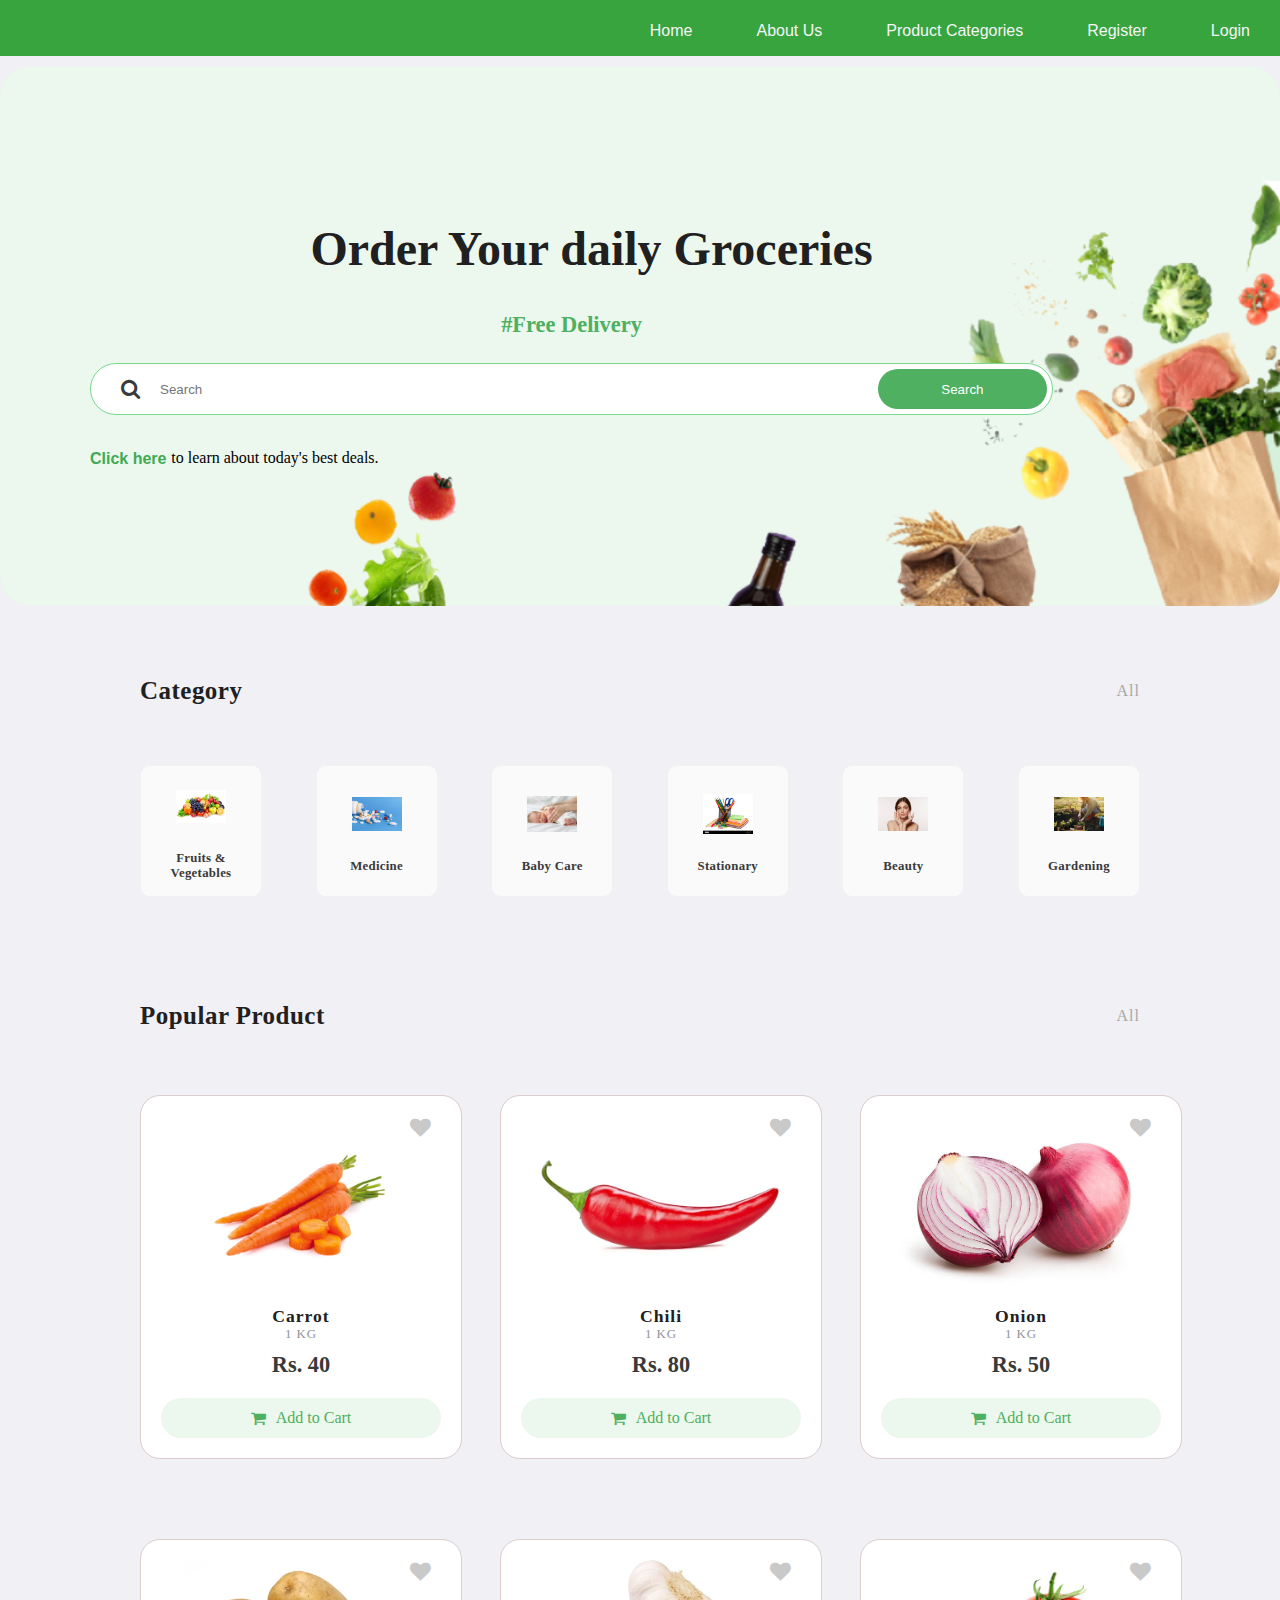
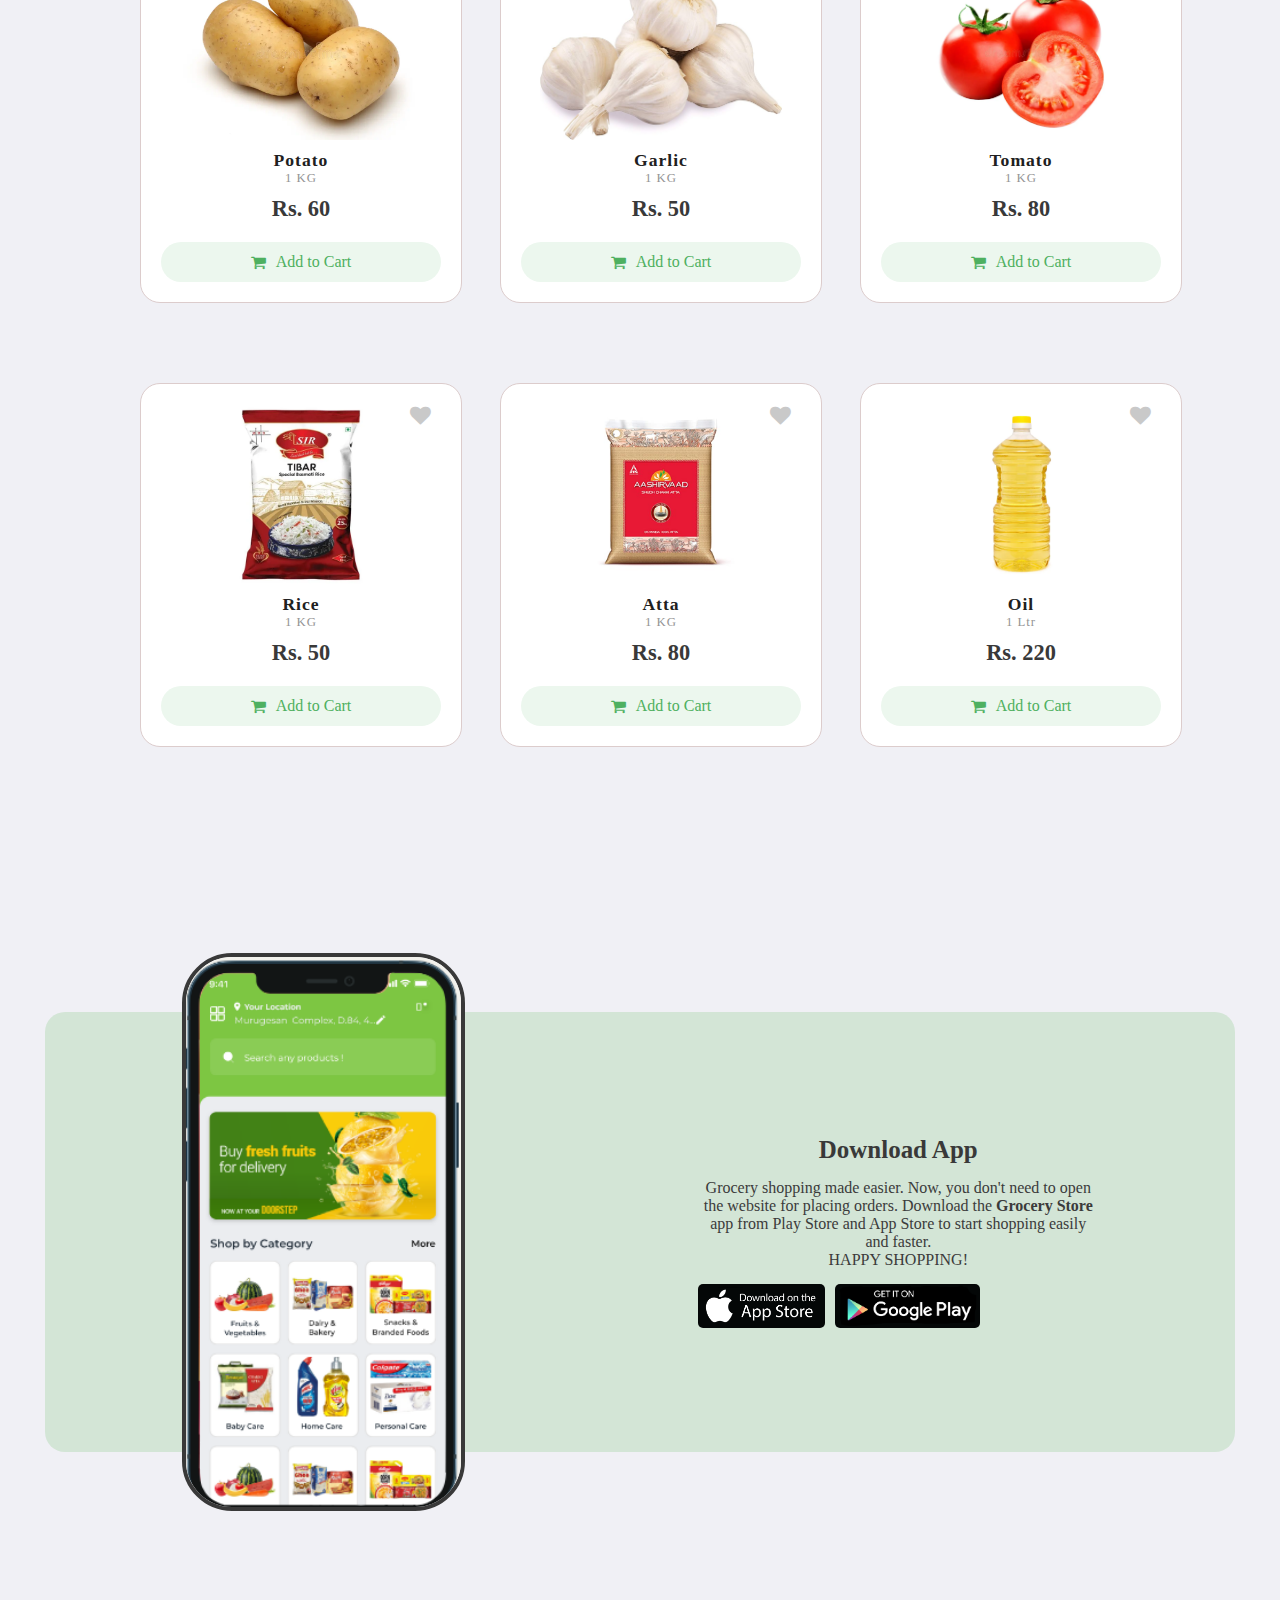
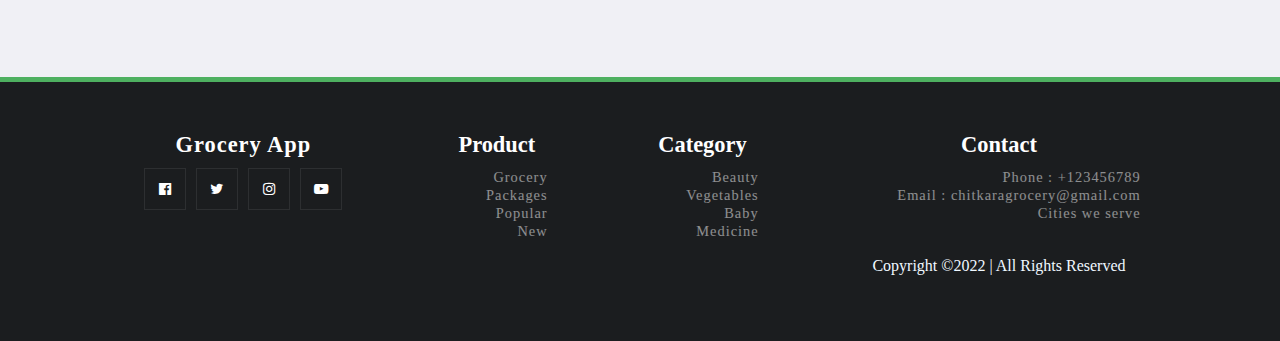
<file: GroceryWebApp/src/main/webapp/index.html>
<!DOCTYPE html>
<head>
    <title>nav</title>
    <link rel="stylesheet" href="index.css">
    <link rel="stylesheet" href="https://cdnjs.cloudflare.com/ajax/libs/font-awesome/4.7.0/css/font-awesome.min.css">
</head>
<body>
    <div>
        <nav class="menu">
            <ul>
                <li><a href="label.html">Home</a></li>
                <li><a href="aboutus.html">About Us</a></li>
                <li><a href="#category">Product Categories</a></li>
                <li><a href="Register.html">Register</a></li>
                <li><a href="login1.html">Login</a></li>
            </ul>
        </nav>
    </div>
    <div class="heading">
        <!-- <h1>Grocery shop</h1> -->
<!-- <marquee >Welcome to grocery shop</marquee> -->
    </div>
   
   <!-- <div>
    <img src="img/241-2413612_grocery-png-image-high-quality-indian-grocery-transparent.png" alt="Product">
   </div> -->

   <section id="search-banner">

    <div class="search-banner-text">

        <h1> Order Your daily Groceries </h1>

        <strong>#Free Delivery</strong>

        <form action="" class="search-box">

            
            <i class="fa fa-search" aria-hidden="true"></i>

        
            <input type="text" class="search-input" placeholder="Search" name="search" size = "80px" required>

            
            <input type="submit" class="search-btn" value="Search">

        </form>

        <br>

     <div class="oo">
<div class="hlo">
            <a href = 'Best Deals HTML.html' style = 'color: #40aa54'>Click here </a>
        </div>
        <div class="para"><p>to learn about today's best deals.</p></div>
    </div>

    </div>

</section>

<section id="category">

    
    <div class="category-heading">

        <h2>Category</h2>

        <span>All</span>

    </div>

    <div class="category-container">

        
        <a class="category-box" href ="product.html">
            <img alt="Fruits and Vegetables" src="img/fruitsandveg.jpg">
            <span>Fruits & <br> Vegetables</span>
        </a>
        
        <a class="category-box" href = 'product.html'>
            <img alt="Medicines" src="img/medicine-8287535_640.webp">
            <span>Medicine</span>
        </a>
        
        <a class="category-box" href="product.html">
            <img alt="Baby Care Products" src="img/babycare.jpg">
            <span>Baby Care</span>
        </a>
        
        <a class="category-box" href = 'product.html'>
            <img alt="Fish" src="img/stationery.jpg">
            <span>Stationary</span>
        </a>
        
        <a class="category-box" href = 'product.html'>
            <img alt="Beauty Products" src="img/beauty images.jpg">
            <span>Beauty</span>
        </a>
        
        <a class="category-box" href = 'product.html'>
            <img alt="Gardening Products" src="img/gardening.jpg">
            <span>Gardening</span>
        </a>
    </div>
    
</section>

<section id="popular-product">

    <div class="product-heading">
        <h3>Popular Product</h3>
        <span>All</span>
    </div>
    
    <div class="product-container">
        
        <div class="product-box">
            <img alt="apple" src="img/carrot.jpg">
            <strong>Carrot</strong>
            <span class="quantity">1 KG</span>
            <span class="price">Rs. 40</span>
        
            <a href="product.html" class="cart-btn">
                <i class="fa fa-shopping-cart" aria-hidden="true"></i> Add to Cart
            </a>
        
            <a class="like-btn">
                <i class="fa fa-heart" aria-hidden="true"></i>
            </a>
        </div>
        
        <div class="product-box">
            <img alt="chili" src="img/chili.webp">
            <strong>Chili</strong>
            <span class="quantity">1 KG</span>
            <span class="price">Rs. 80</span>
            
            <a href="product.html" class="cart-btn">
                <i class="fa fa-shopping-cart" aria-hidden="true"></i> Add to Cart
            </a>
            
            <a class="like-btn">
                <i class="fa fa-heart" aria-hidden="true"></i>
            </a>
        </div>
        
        <div class="product-box">
            <img alt="apple" src="img/onion.jpg">
            <strong>Onion</strong>
            <span class="quantity">1 KG</span>
            <span class="price">Rs. 50</span>
            
            <a href="product.html" class="cart-btn">
                <i class="fa fa-shopping-cart" aria-hidden="true"></i> Add to Cart
            </a>
            
            <a class="like-btn">
                <i class="fa fa-heart" aria-hidden="true"></i>
            </a>
        </div>
        
        <div class="product-box">
            <img alt="apple" src="img/potato.webp">
            <strong>Potato</strong>
            <span class="quantity">1 KG</span>
            <span class="price">Rs. 60</span>
            
            <a href="product.html" class="cart-btn">
                <i class="fa fa-shopping-cart" aria-hidden="true"></i> Add to Cart
            </a>
        
            <a class="like-btn">
                <i class="fa fa-heart" aria-hidden="true"></i>
            </a>
        </div>
        
        <div class="product-box">
            <img alt="apple" src="img/garlic.jpg">
            <strong>Garlic</strong>
            <span class="quantity">1 KG</span>
            <span class="price">Rs. 50</span>
            
            <a href="product.html" class="cart-btn">
                <i class="fa fa-shopping-cart" aria-hidden="true"></i> Add to Cart
            </a>
            
            <a class="like-btn">
                <i class="fa fa-heart" aria-hidden="true"></i>
            </a>
        </div>
        <div class="product-box">
            <img alt="apple" src="img/tomato.webp">
            <strong>Tomato</strong>
            <span class="quantity">1 KG</span>
            <span class="price">Rs. 80</span>
        
            <a href="product.html" class="cart-btn">
                <i class="fa fa-shopping-cart" aria-hidden="true"></i> Add to Cart
            </a>
        
            <a class="like-btn">
                <i class="fa fa-heart" aria-hidden="true"></i>
            </a>
        </div>
        <div class="product-box">
            <img alt="apple" src="img/rice.webp">
            <strong>Rice</strong>
            <span class="quantity">1 KG</span>
            <span class="price">Rs. 50</span>
        
            <a href="product.html" class="cart-btn">
                <i class="fa fa-shopping-cart" aria-hidden="true"></i> Add to Cart
            </a>
        
            <a class="like-btn">
                <i class="fa fa-heart" aria-hidden="true"></i>
            </a>
        </div>
        <div class="product-box">
            <img alt="apple" src="img/atta.jpg">
            <strong>Atta</strong>
            <span class="quantity">1 KG</span>
            <span class="price">Rs. 80</span>
        
            <a href="product.html" class="cart-btn">
                <i class="fa fa-shopping-cart" aria-hidden="true"></i> Add to Cart
            </a>
        
            <a class="like-btn">
                <i class="fa fa-heart" aria-hidden="true"></i>
            </a>
        </div>
        <div class="product-box">
            <img alt="apple" src="img/cooking-oil.webp">
            <strong>Oil</strong>
            <span class="quantity">1 Ltr</span>
            <span class="price">Rs. 220</span>
        
            <a href="product.html" class="cart-btn">
                <i class="fa fa-shopping-cart" aria-hidden="true"></i> Add to Cart
            </a>
    
            <a class="like-btn">
                <i class="fa fa-heart" aria-hidden="true"></i>
            </a>
        </div>
    </div>
</section>
<section id="download-app">

    <div class="app-img">
        <img alt="app" src="img/Banner-–-4-1.png">
    </div>

    <div class="download-app-text">
        <strong>Download App</strong>
        <p>Grocery shopping made easier. Now, you don't need to open the website for placing orders. Download the <b>Grocery Store</b> app from Play Store and App Store to start shopping easily and faster. <br> HAPPY SHOPPING!</b></p>
    
        <div class="download-btns">
            <a href="https://www.apple.com/in/app-store/"><img alt="" src="img/appstore-btn.png"></a>
            <a href="https://play.google.com/store"><img alt="" src="img/googleplay-btn.png"></a>
        </div>
    </div>
</section>
<footer>
    <div class="footer-container">
    
        <div class="footer-logo">
            <a href="file:///C:/Users/RAGHAV/Desktop/Coding/Grocery/Logo.png"><span></span>Grocery App</a>
        
            <div class="footer-social">
                <a href="https://www.facebook.com/"><i class="fa fa-facebook-official" aria-hidden="true"></i></a>
                <a href="https://twitter.com/?lang=en-in"><i class="fa fa-twitter" aria-hidden="true"></i></a>
                <a href="https://www.instagram.com/"><i class="fa fa-instagram" aria-hidden="true"></i></a>
                <a href="https://www.youtube.com/"><i class="fa fa-youtube-play" aria-hidden="true"></i></a>
            </div>
        </div>

    <div class="footer-links">
        <strong>Product</strong>
        <ul>
            <li><a href="#">Grocery</a></li>
            <li><a href="#">Packages</a></li>
            <li><a href="#">Popular</a></li>
            <li><a href="#">New</a></li>
        </ul>
    </div>
    <div class="footer-links">
        <strong>Category</strong>
        <ul>
            <li><a href="#">Beauty</a></li>
            <li><a href="#">Vegetables</a></li>
            <li><a href="#">Baby</a></li>
            <li><a href="#">Medicine</a></li>
        </ul>
    </div>
    <div class="footer-links">
        <strong>Contact</strong>
        <ul>
            <li><a href="#">Phone : +123456789</a></li>
            <li><a href="#">Email : chitkaragrocery@gmail.com</a></li>
            <li><a href="#">Cities we serve</a></li>
        </ul>
        <br><p style="color: aliceblue;">Copyright ©2022 | All Rights Reserved</p>
    </div>
    </div>
</footer>
 </body>
</body>
</html>
</file>
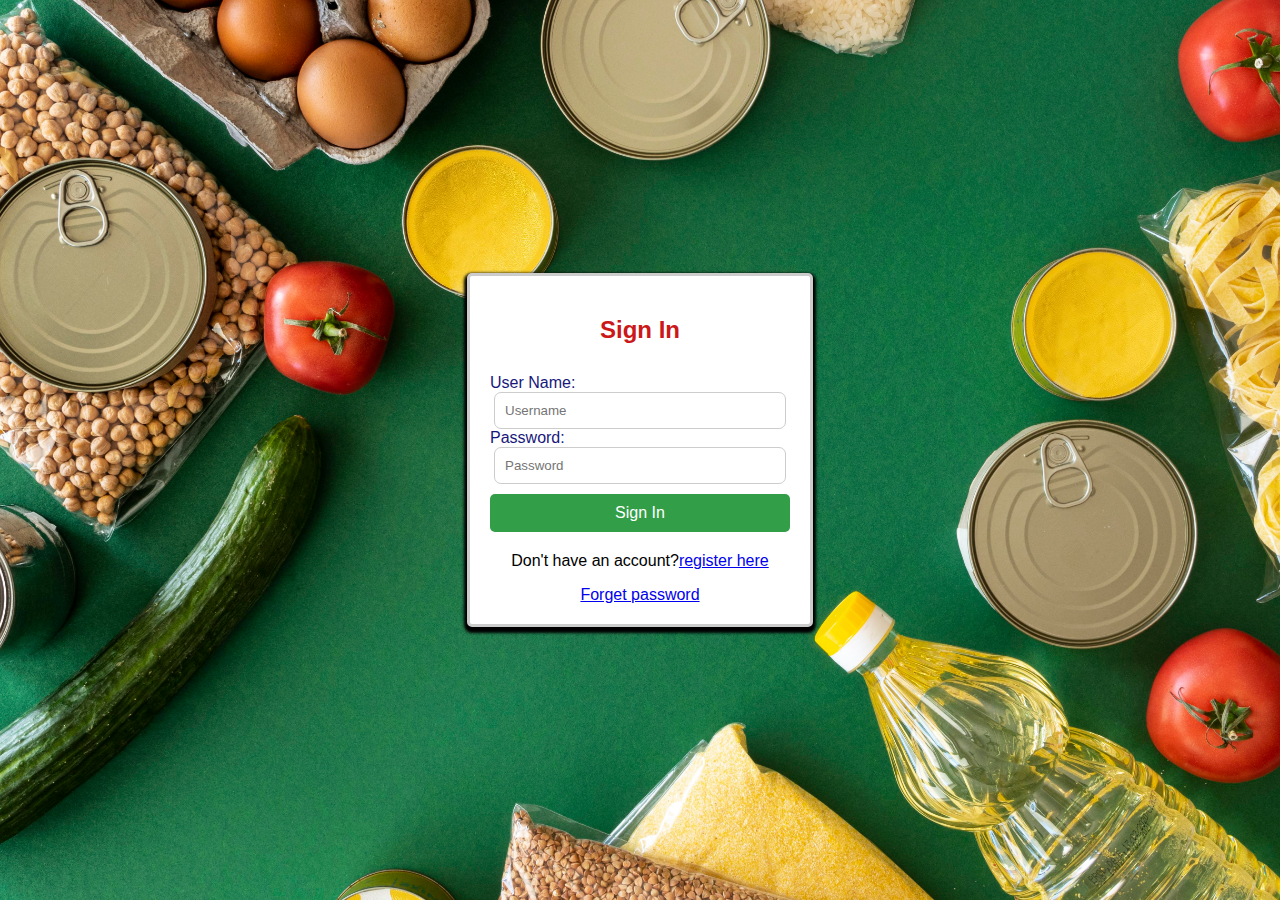
<file: GroceryWebApp/src/main/webapp/Login.html>
<!DOCTYPE html>
<html>
<head>
<meta charset="ISO-8859-1">
<title>Insert title here</title>
 <link rel="stylesheet" href="Login.css">
</head>
<body>
<body>
  <div class="container">
    <h2>Sign In</h2>
    <form action="Login" >
      <div class="form-group">
        <label for="Username">User Name:</label>
        <input type="text" placeholder="Username" name="username" required>
        <label for="password">Password:</label>
        <input type="password" placeholder="Password" name="password" required>
        <input type="submit" value="Sign In">
      </div>
    </form>
    <p>Don't have an account?<a href="index1.html">register here</a></p>
    <a href="#">Forget password</a>
  </div>
</body>
</body>
</html>
</file>
<file: GroceryWebApp/src/main/webapp/index.css>
@charset "ISO-8859-1";
body{
    background-color:rgb(240, 240, 245);
    background-repeat: no-repeat;
    background-position: center;
    min-height: 80vh;
    background-size: cover;
    text-align: center;
    margin: 0%;
    padding: 0%;
}
ul{
    text-align:right;
    list-style: none;
    margin-bottom: 1px;
}
.menu{
    background-color:rgb(55, 164, 62);
    padding-bottom: 10px;
    margin-bottom: 10px;
    padding-top: 1px;
}
nav li{
display: inline-flex;
padding: 5px 30px;
font-weight: 100px;
font-size: medium;
font-family:'Franklin Gothic Medium', 'Arial Narrow', Arial, sans-serif
}
nav li:active{
    background-color: #1b1d1f;
}
h1{
color:black;
text-align: center;
margin-left: 40px;
}
a{
text-decoration: none;
color:whitesmoke;
}
a:hover{
color:greenyellow;
transform: scale(1.2);
transition: 0.1s;
}
img{
height: 100%;
width: 100%;
}
#search-banner{
max-width: 1250px;
height: 500px;
border-radius: 30px;
background-color: #ecf7ee;
margin: 10px auto;
position: relative;
overflow: hidden;
background-image: url("img/bg.png");
background-repeat: no-repeat;
background-size: 1000px;
background-position: bottom right;
padding: 20px;
display: flex;
align-items: center;
}
.search-banner-text{
display: flex;
flex-direction: column;
margin-left: 70px;
position: relative;
}
.search-banner-text h1{
font-size: 3rem;
line-height: 55px;
color: #202020;
}
.search-banner-text strong{
color: #4eb060;
font-size: 1.4rem;
margin-top: 4px;
}
.search-banner-text h3{
    text-align: left;
}
.search-box{
background-color: #ffffff;
height: 50px;
display: flex;
align-items: center;
margin-top: 25px;
padding: 0px 5px 0px 20px;
border-radius: 30px;
border-color: #78d98f;
border-width: 1.5px;
border-style: solid;
}
.search-box i{
font-size: 1.3rem;
color: #3b3b3b;
margin: 0px 10px;
}
.search-box .search-input{
height: 40px;
border: none;
width: 100%;
padding: 0px 10px;
outline: none;
}
.search-box .search-btn{
width:220px;
height: 40px;
border-radius: 30px;
background-color: #4eb060;
border: none;
color: #ffffff;
outline: none;
cursor: pointer;
transition: all ease 0.3s;
}
.search-box .search-btn:hover{
background-color: #5ccf71;
transform: scale(1.1);
transition: all ease 0.3s;
}

/* sale */
.sale-heading {
font-weight: normal;
font-size: 4rem;
margin-top: 5rem;
margin-left: 20%;
text-align: center;
margin-left: 30px;
}

.countdown-container {
display: flex;
flex-wrap: wrap;
justify-content: center;
margin: 50px auto;
max-width: 1000px;
}

.big-text {
font-weight: bold;
font-size: 4rem;
line-height: 1;
margin: 1rem 2rem;
}

.countdown-el {
text-align: center;
}

.countdown-el span {
font-size: 1.3rem;
}
/* category */
#category,
#popular-product,
#popular-bundle-pack,
#partner{
display: flex;
flex-direction: column;
max-width: 1000px;
margin: 50px auto;
transition: all ease 0.1s;
}
.category-heading,
.product-heading,
.partner-heading{
display: flex;
justify-content: space-between;
align-items: center;
}
.category-heading h2,
.product-heading h3,
.partner-heading h3{
font-size: 1.56rem;
font-weight: 700;
color: #202020;
letter-spacing: 0.5px;
}
.category-heading span,
.product-heading span{
color: #a7a7a7;
font-weight: 400;
letter-spacing: 1px;
}
.category-container{
display: flex;
justify-content: space-between;
align-items: center;
margin-top: 40px;
}
.fa-search {
cursor: pointer;
}
.category-box{
display: flex;
flex-direction: column;
align-items: center;
justify-content: center;
background-color: #fafafa;
border-radius: 10px;
min-height: 130px;
width: 120px;
border: 1px solid rgba(0,0,0,0.03);
cursor: pointer;
}
.category-box img{
height: 50px;
width: 50px;
object-fit: contain;
object-position: center;
transition: all ease 1s;
}
.category-box span{
color: #393939;
font-size: 0.8rem;
margin-top: 20px;
letter-spacing: 0.3px;
font-weight: 600;
}
.category-box:hover img{
transform: scale(1.7);
transition: all ease 0.5s;
}
/* popular-product */
#popular-product{
margin: 80px auto;
}
.product-container{
display: grid;
grid-template-columns: 1fr 1fr 1fr;
grid-gap: 80px;
align-items: center;
margin: 40px 0px;
}
.product-box img{
width: 90%;
height: 180px;
object-fit: contain;
object-position: center;
margin: auto;
}
.product-box{
width: 100%;
border: 1px solid #dccccc;
border-radius: 20px;
background-color: #ffffff;
padding: 20px;
display: flex;
flex-direction: column;
position: relative;
cursor: pointer;
}
.product-box:hover img{
    transform: scale(1.1);
    transition: all ease 0.1s;
}
.product-box strong{
color: #202020;
font-size: 1.1rem;
letter-spacing: 1px;
font-weight: 600;
margin-top: 10px;
}
.product-box .quantity{
color: #949494;
font-size: 0.8rem;
font-weight: 500;
letter-spacing: 1px;
}
.product-box .price{
margin-top: 10px;
font-weight: 600;
font-size: 1.4rem;
color: #393939;
}
.product-box .cart-btn{
width:100%;
height: 40px;
background-color: #ecf7ee;
color: #4eb060;
display: flex;
justify-content: center;
align-items: center;
margin-top: 20px;
transition: all ease 0.3s;
border-radius: 20px;
}
.product-box .cart-btn i{
margin-right: 10px;
}
.product-box .cart-btn:hover{
background-color: #4eb060;
color: #ffffff;
transform: scale(1.1);
transition: all ease 0.3s;
}
.product-box .like-btn{
position: absolute;
right: 30px;
top: 20px;
color: #c9c9c9;
font-size: 1.3rem;
}

.like-btn:hover {
color: rgb(121, 234, 121);
cursor: pointer;
}
#download-app{
    max-width:1150px;
    width: 100%;
    background-color: #d3e5d6;
    height: 400px;
    margin: 225px auto;
    border-radius: 20px;
    padding: 20px;
    display: flex;
    justify-content: space-around;
    align-items: center;
}
.app-img{
    width:275px;
    height: 550px;
    background-color: #ffffff;
    border: 4px solid #393939;
    border-radius: 50px;
    overflow: hidden;
}
.app-img img{
    width: 100%;
    height: 100%;
    object-fit: cover;
    object-position: top center;
}
.download-app-text{
    max-width:400px;
}
.download-app-text strong{
    color: #393939;
    font-size: 1.56rem;
}
.download-app-text p{
    color: #3b3b3b;
    margin: 15px 0px;
}
.download-btns{
    display: flex;
}
.download-btns a{
    height: 44px;
    display: flex;
    justify-content: center;
    align-items: center;
    margin-right: 10px;
    border-radius: 5px;
    overflow: hidden;
}
.download-btns a img{
    height: 100%;
    object-fit: cover;
    object-position: center;
}

/* popular-bundle-pack */
#popular-bundle-pack{
display: flex;
flex-direction: column;
justify-content: center;
max-width: 1150px;
margin: 50px auto;
padding: 60px 0px 20px 0px;
border-radius: 20px;
background-color: #ecf7ee;
border: 1px solid #f3f3f3;
align-items: center;
}
footer{
    background-color: #1b1d1f;
    padding: 50px 20px;
    border-top: 5px solid #4eb060;
}
.footer-container{
    max-width: 1100px;
    margin: auto;
    display: flex;
    justify-content: space-around;
    align-items: flex-start;
}
.footer-logo{
    display: flex;
    flex-direction: column;
    justify-content: center;
    align-items: center;
}
.footer-logo a{
    color: #ffffff;
    font-size: 1.4rem;
    font-weight: 600;
    letter-spacing: 1px;
}
.footer-logo a span{
    color: #4eb060;
}
.footer-social{
    display: flex;
    margin-top: 10px;
}
.footer-social a{
    width:40px;
    height: 40px;
    display: flex;
    justify-content: center;
    align-items: center;
    color: #ffffff;
    border: 1px solid #ffffff15;
    font-size: 0.9rem;
    margin: 0px 5px;
    transition: all ease 0.3s;
}
.footer-social a:hover{
    background-color: #4eb060;
    transition: all ease 0.3s;
}
.footer-links strong{
    color: #ffffff;
    font-size: 1.4rem;
    font-weight: 600;
}
.footer-links ul{
    margin-top: 10px;
}
.footer-links ul li a{
    color: #ffffff;
    opacity: 0.5;
    margin: 4px 0px;
    font-size: 0.9rem;
    letter-spacing: 1px;
    transition: all ease 0.3s;
}
.footer-links li a:hover{
    opacity: 1;
    transition: all ease 0.3s;
}
.oo{
    display: flex;
}
.hlo{
    margin-top: 1.8%;
    margin-right: 0.5%;
    font-family:Arial, Helvetica, sans-serif;
    font-weight: bold;
}
</file>
<file: GroceryWebApp/src/main/webapp/Login.css>
@charset "ISO-8859-1";
body {
    font-family: Arial, sans-serif;
    margin: 0;
    padding: 0;
    display: flex;
    justify-content: center;
    align-items: center;
    height: 100vh;
    background-color: #f4f4f4;
    background-image: url("img/top-view-bunch-fresh-food-donation.jpg"); 
    background-repeat: no-repeat;
    background-position: center;
    min-height: 80vh;
    background-size: cover;
    text-align: center;
  }
  
  .container {
    width: 300px;
    padding: 20px;
    border: 3px solid #ccc;
    background-color:white;
    border-radius: 5px;
    box-shadow: black 0px 3px 3px 3px;
  }
  
  h2 {
    text-align: center;
    padding-bottom: 10px;
    color: rgb(203, 24, 24);
  }
  
  .form-group {
    margin-bottom: 20px;
  }
  
  label {
    display: block;
    text-align: left;
    color: rgb(24, 24, 123);
  }
  
  input[type="text"],
  input[type="password"] {
    width: 90%;
    padding: 10px;
    border: 1px solid #ccc;
    border-radius: 7px;
  }
  
  input[type="submit"] {
    width: 100%;
    padding: 10px;
    border: none;
    border-radius: 5px;
    background-color: rgb(51, 158, 72);
    color: #fff;
    font-size: 16px;
    cursor: pointer;
    margin-top: 10px;
  }
  
  input[type="submit"]:hover {
    background-color: #0056b3;
    transform: scale(1.1);
    transition: all ease 0.3s;
  }
  A:hover{
color: red;
  }
</file>
